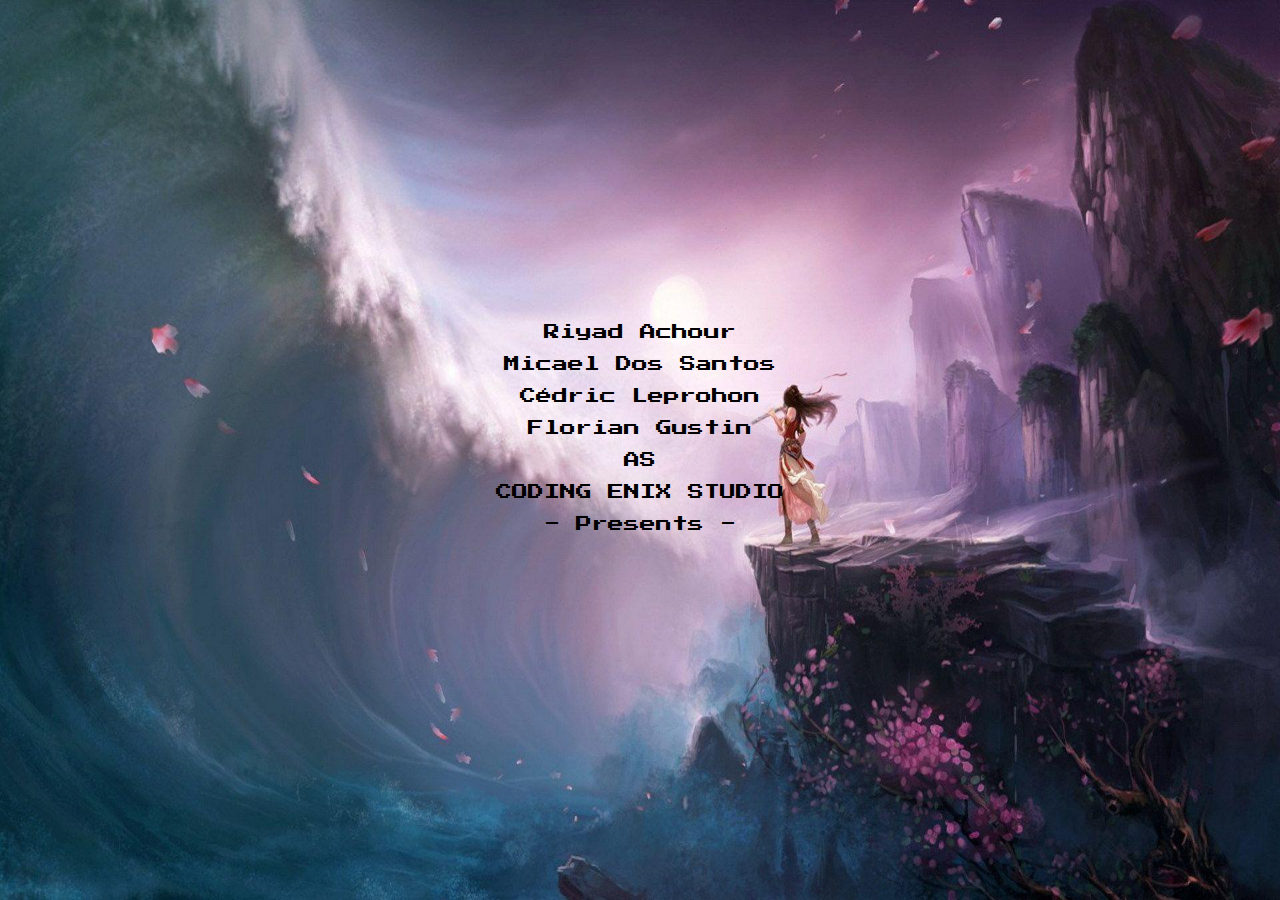
<file: index.html>
<!DOCTYPE html>
<html lang="fr">
<head>
    <meta charset="UTF-8">
    <meta name="viewport" content="width=device-width, initial-scale=1.0">
    <meta http-equiv="X-UA-Compatible" content="ie=edge">
    <title>FINAL FANTASY XVI</title>

    <script src="https://code.jquery.com/jquery-3.3.1.slim.min.js" integrity="sha384-q8i/X+965DzO0rT7abK41JStQIAqVgRVzpbzo5smXKp4YfRvH+8abtTE1Pi6jizo" crossorigin="anonymous"></script>
    <script src="https://cdnjs.cloudflare.com/ajax/libs/popper.js/1.14.3/umd/popper.min.js" integrity="sha384-ZMP7rVo3mIykV+2+9J3UJ46jBk0WLaUAdn689aCwoqbBJiSnjAK/l8WvCWPIPm49" crossorigin="anonymous"></script>
    <script src="https://stackpath.bootstrapcdn.com/bootstrap/4.1.3/js/bootstrap.min.js" integrity="sha384-ChfqqxuZUCnJSK3+MXmPNIyE6ZbWh2IMqE241rYiqJxyMiZ6OW/JmZQ5stwEULTy" crossorigin="anonymous"></script>
    <link rel="stylesheet" href="https://stackpath.bootstrapcdn.com/bootstrap/4.1.3/css/bootstrap.min.css" integrity="sha384-MCw98/SFnGE8fJT3GXwEOngsV7Zt27NXFoaoApmYm81iuXoPkFOJwJ8ERdknLPMO" crossorigin="anonymous">
    <link rel="stylesheet" href="https://use.fontawesome.com/releases/v5.5.0/css/all.css" integrity="sha384-B4dIYHKNBt8Bc12p+WXckhzcICo0wtJAoU8YZTY5qE0Id1GSseTk6S+L3BlXeVIU" crossorigin="anonymous">

    <link href="https://fonts.googleapis.com/css?family=Patua+One" rel="stylesheet">


    <link href="https://fonts.googleapis.com/css?family=Press+Start+2P" rel="stylesheet">

    <link rel="stylesheet" type="text/css" href="game.css" />

</head>
<body>
<div class="begin" id="startPage">
        <audio autoplay class="display">
                <source src="sounds/start.mp3" type="audio/mpeg">
              </audio> 
    <img class="background" src="./assets/intro.jpg" alt="Image de fond" />
    <div class="firstTitle" id="startText"><p>Riyad Achour</p>
    <p>Micael Dos Santos</p>
    <p>Cédric Leprohon</p>
    <p>Florian Gustin</p>
    <p>AS</p>
    <p>CODING ENIX STUDIO</p>
    <p>- Presents -</p></div>
    <div class="firstTitle display" id="startlogo">
        <img id="" class="" src="./assets/logo.png" alt="Titre principal" />
        <p>Press key to start</p>
    </div>
</div>

    <div id="start" class="container-fluid display"> <!-- REMETTRE DISPLAY -->

        <!-- cacher la classe background après l'intro -->
        <!-- Ligne LOGO -->
        <div class="row">
            <div class="logoCenter col-md-12">
                <img class ="" src="./assets/logo.png" alt="">
            </div>
        </div>
        <!-- Ligne BOX JEU -->
        <div class="row">
                <div id="game" class="col-md-10 offset-md-1">
                    <div id="scoring" class="display">
                        <ul id="list">
                        </ul>
                        <button id="restart" class="btn btn-primary">
                                Recommencer la partie
                        </button>
                    </div>
                    <div id="ff" class="container-fluid">
                        <div id="hpAndShop" class="row">
                            <div id="hpBar" class="col-md-4">
                                     <!-- <div class="playerbar progress">
                                        <div class="progress-bar progress-bar-striped progress-bar-animated bg-success" role="progressbar" style="width: 100%"></div>
                                    </div>
                                    <div class="monsterbar progress">
                                        <div class="progress-bar progress-bar-striped progress-bar-animated bg-danger" role="progressbar" style="width: 100%"></div>
                                    </div>  -->
                            </div>
                            <div id="shop" class="col-md-4 display">
                                <div class="row bgGrey">
                                    <div class="col itemBox" id="buy1">
                                        <div class="fas fa-prescription-bottle red"></div>
                                        <div class="itemDesc"><p>Potion de force</p>
                                        <p><span class="fas fa-coins or"></span> 2</p></div>
                                    </div>
                                    <div class="col itemBox" id="buy2">
                                            <div class="fas fa-prescription-bottle violet"></div>
                                            <div class="itemDesc"><p>Potion d'agilité</p>
                                            <p><span class="fas fa-coins or"></span> 2</p></div>
                                    </div>
                                    <div class="w-100"></div>
                                    <div class="col itemBox" id="buy3">
                                            <div class="fas fa-prescription-bottle blue"></div>
                                            <div class="itemDesc"><p>Potion d'endurance</p>
                                            <p><span class="fas fa-coins"></span> 2</p></div>
                                    </div>
                                    <div class="col itemBox" id="buy4">
                                            <div class="fas fa-prescription-bottle green"></div>
                                            <div class="itemDesc"><p>Potion de soin</p>
                                            <p><span class="fas fa-coins or"></span> 5</p></div>
                                    </div>
                                </div>
                            </div> 
                        </div>
                        <div id="fight" class="row">
                            <div id="fightPlayer" class="col-md-4">
                                <img src="assets/player.png" id="imgPlayer" >
                            </div>
                            <div id="fightArea" class="col-md-4">
                                <!-- ZONE DE COMBAT -->
                                <div id="centerPlayer" class="display">
                                    <img src="assets/player.png" id="imgPlayerCenter">
                                </div>
                                <div id="centerDragon" class="display">
                                    <img src="assets/dragon.png" id="imgDragonCenter">
                                </div>
                            </div>
                            <div id="fightMonster" class="col-md-4">
                                <img src="assets/dragon.png" id="imgDragon">
                            </div>
                        </div>
                        <div id="chatAndInventory"class="row">
                            <div id="box" class="col-md-6">
                                <!-- PLACEMENT CHATBOX -->
                            </div>
                            <div id="inventory" class="col-md-5 offset-md-1 display">
                                    <div class="row bgGrey">
                                        <div class="col inventoryBox" id="item1">
                                            <div class="big fas fa-prescription-bottle red"></div>
                                            <div class="inventoryDesc">
                                            <p>x <span id="nbItem1"></span></p></div>
                                        </div>
                                        <div class="col inventoryBox" id="item2">
                                                <div class="big fas fa-prescription-bottle violet"></div>
                                                <div class="inventoryDesc">
                                                <p>x <span id="nbItem2"></span></p></div>
                                        </div>
                                        <div class="col inventoryBox" id="item3">
                                                <div class="big fas fa-prescription-bottle blue "></div>
                                                <div class="inventoryDesc">
                                                <p>x <span id="nbItem3"></span></p></div>
                                        </div>
                                        <div class="col inventoryBox" id="item4">
                                                <div class="big fas fa-prescription-bottle green"></div>
                                                <div class="inventoryDesc">
                                                <p>x <span id="nbItem4"></span></p></div>
                                        </div>
                                    </div>
                            </div>
                        </div>
                        <div id="buttons" class="row">
                                    <div class="col">
                                        <button id="goaventure" type="button" class="btn btn-dark" disabled="disabled">
                                            Partir à l'aventure
                                        </button>
                                    </div>
                                    <div class="col">
                                        <button id="goshop" type="button" class="btn btn-secondary" disabled="disabled">
                                            Aller à la boutique
                                        </button>
                                    </div>
                                    <div class="col">
                                        <button id="leaveshop" class="btn btn-secondary" disabled="disabled">
                                            Ouvrir l'inventaire
                                        </button>
                                    </div>
                                    <div class="col">
                                        <button id="restart" type="button" class="btn btn-dark" disabled="disabled">
                                            Recommencer la partie
                                        </button>
                                    </div>
                        </div>
                    </div>
                </div>  
        </div>
    </div>

<script src="game.js"></script>
</body>
</html>

<!--
    monstre : <i class="fas fa-dragon"></i>
    potion heal : <i class="fas fa-prescription-bottle-alt"></i>
    potion  <i class="fas fa-prescription-bottle"></i>

-->
</file>
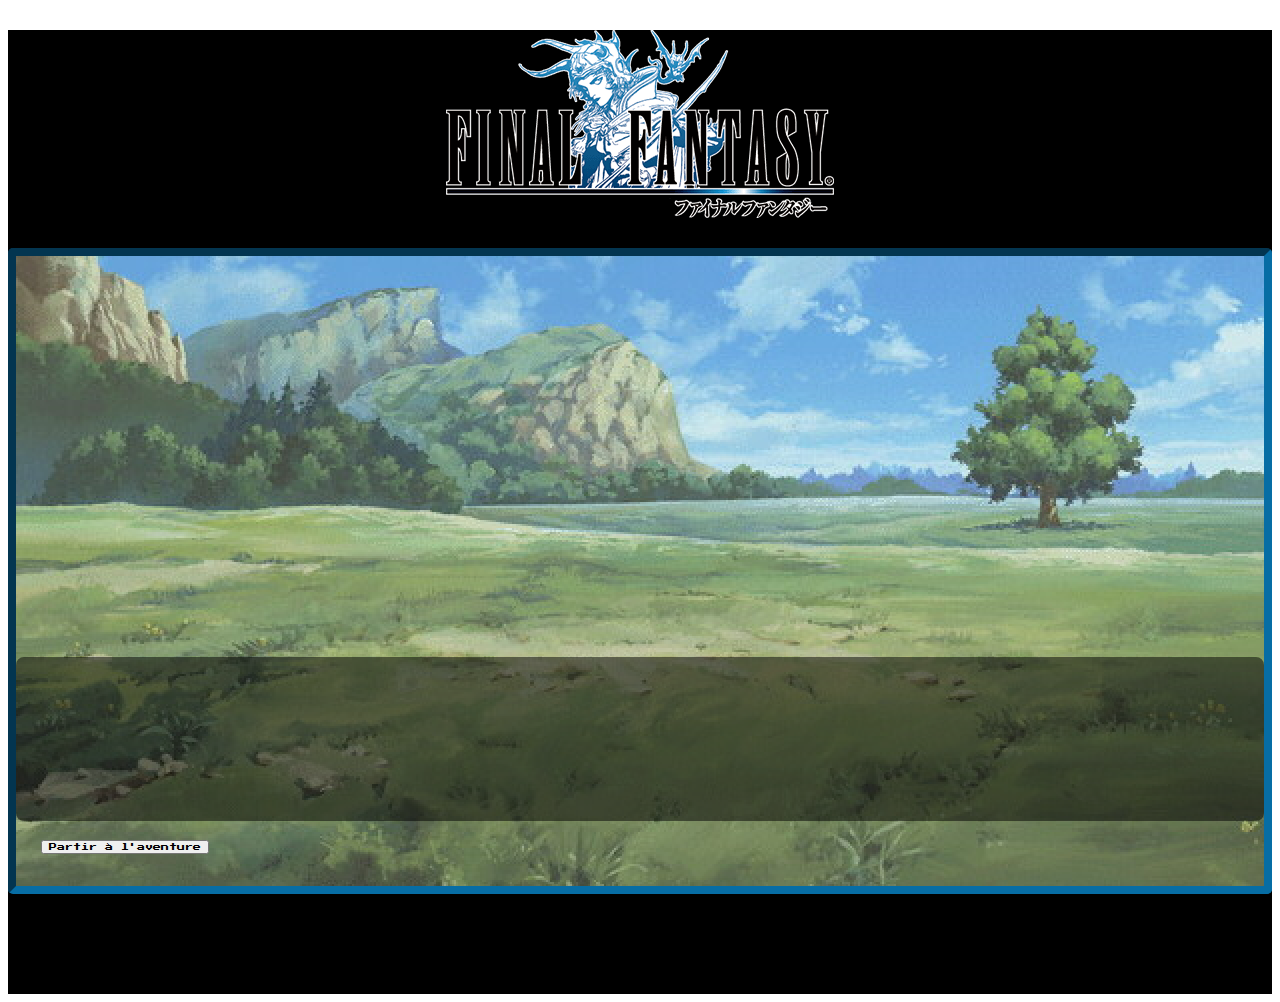
<file: origin/index.html>
<!DOCTYPE html>
<html lang="fr">
<head>
    <meta charset="UTF-8">
    <meta name="viewport" content="width=device-width, initial-scale=1.0">
    <meta http-equiv="X-UA-Compatible" content="ie=edge">
    <title>FINAL FANTASY XVI</title>

    <script src="https://code.jquery.com/jquery-3.3.1.slim.min.js" integrity="sha384-q8i/X+965DzO0rT7abK41JStQIAqVgRVzpbzo5smXKp4YfRvH+8abtTE1Pi6jizo" crossorigin="anonymous"></script>
    <script src="https://cdnjs.cloudflare.com/ajax/libs/popper.js/1.14.3/umd/popper.min.js" integrity="sha384-ZMP7rVo3mIykV+2+9J3UJ46jBk0WLaUAdn689aCwoqbBJiSnjAK/l8WvCWPIPm49" crossorigin="anonymous"></script>
    <script src="https://stackpath.bootstrapcdn.com/bootstrap/4.1.3/js/bootstrap.min.js" integrity="sha384-ChfqqxuZUCnJSK3+MXmPNIyE6ZbWh2IMqE241rYiqJxyMiZ6OW/JmZQ5stwEULTy" crossorigin="anonymous"></script>
    <link rel="stylesheet" href="https://stackpath.bootstrapcdn.com/bootstrap/4.1.3/css/bootstrap.min.css" integrity="sha384-MCw98/SFnGE8fJT3GXwEOngsV7Zt27NXFoaoApmYm81iuXoPkFOJwJ8ERdknLPMO" crossorigin="anonymous">
    <link rel="stylesheet" href="https://use.fontawesome.com/releases/v5.5.0/css/all.css" integrity="sha384-B4dIYHKNBt8Bc12p+WXckhzcICo0wtJAoU8YZTY5qE0Id1GSseTk6S+L3BlXeVIU" crossorigin="anonymous">

    <link href="https://fonts.googleapis.com/css?family=Patua+One" rel="stylesheet">


    <link href="https://fonts.googleapis.com/css?family=Press+Start+2P" rel="stylesheet">

    <link rel="stylesheet" type="text/css" href="./css/game.css" />

</head>
<body>
<div class="begin display" id="startPage">
        <audio autoplay class="display">
                <source src="sounds/start.mp3" type="audio/mpeg">
              </audio> 
    <img class="background" src="./assets/intro.jpg" alt="Image de fond" />
    <div class="firstTitle" id="startText"><p>Riyad Achour</p>
    <p>Micael Dos Santos</p>
    <p>Cédric Leprohon</p>
    <p>Florian Gustin</p>
    <p>AS</p>
    <p>CODING ENIX STUDIO</p>
    <p>- Presents -</p></div>
    <div class="firstTitle display" id="startlogo">
        <img id="" class="" src="./assets/logo.png" alt="Titre principal" />
        <p>Press key to start</p>
    </div>
</div>

    <div id="start" class="container-fluid"> <!-- REMETTRE DISPLAY -->

        <!-- cacher la classe background après l'intro -->
        <!-- Ligne LOGO -->
        <div class="row">
            <div class="logoCenter col-md-12">
                <img class ="" src="./assets/logo.png" alt="">
            </div>
        </div>
        <!-- Ligne BOX JEU -->
        <div class="row">
                <div id="game" class="col-md-10 offset-md-1 day">
                    <!-- <div id="scoring" class="display">
                        <ul id="list">
                        </ul>
                        <button id="restart" class="btn btn-primary">
                                Recommencer la partie
                        </button>
                    </div>-->
                    <div id="ff" class="container-fluid">
                        <div id="hpAndShop" class="row">
                            <div class="absoluteGauche col-md-2">
                                     <div id="playerBar" class="playerbar progress display">
                                        <div class="progress-bar progress-bar-striped progress-bar-animated bg-success" role="progressbar" style="width: 100%"></div>
                                    </div>
                            </div>
                            <div class="absoluteDroite col-md-2">
                               <div id="monsterBar" class="monsterbar progress display">
                                   <div class="progress-bar progress-bar-striped progress-bar-animated bg-danger" role="progressbar" style="width: 100%"></div>
                               </div> 
                            </div>
                            <div id="shop" class="col-md-4 display">
                                <div class="row bgGrey">
                                    <div class="col itemBox" id="buy1">
                                        <div class="fas fa-prescription-bottle red"></div>
                                        <div class="itemDesc"><p>Potion de force</p>
                                        <p><span class="fas fa-coins or"></span> 2</p></div>
                                    </div>
                                    <div class="col itemBox" id="buy2">
                                            <div class="fas fa-prescription-bottle violet"></div>
                                            <div class="itemDesc"><p>Potion d'agilité</p>
                                            <p><span class="fas fa-coins or"></span> 2</p></div>
                                    </div>
                                    <div class="w-100"></div>
                                    <div class="col itemBox" id="buy3">
                                            <div class="fas fa-prescription-bottle blue"></div>
                                            <div class="itemDesc"><p>Potion d'endurance</p>
                                            <p><span class="fas fa-coins"></span> 2</p></div>
                                    </div>
                                    <div class="col itemBox" id="buy4">
                                            <div class="fas fa-prescription-bottle green"></div>
                                            <div class="itemDesc"><p>Potion de soin</p>
                                            <p><span class="fas fa-coins or"></span> 5</p></div>
                                    </div>
                                </div>
                            </div> 
                        </div>
                        <div id="fight" class="row">
                            <div id="fightPlayer" class="col-md-4 display">
                                <img src="assets/player.png" id="imgPlayer" >
                            </div>
                            <div id="fightArea" class="col-md-4">
                                <!-- ZONE DE COMBAT -->
                            </div>
                            <div id="fightMonster" class="col-md-4 display">
                                <img src="assets/dragon.png" id="imgDragon">
                            </div>
                        </div>
                        <div id="chatAndInventory"class="row">
                            <div id="box" class="col-md-6">
                                <!-- PLACEMENT CHATBOX -->
                            </div>
                            <div id="inventory" class="col-md-5 offset-md-1 display">
                                    <div class="row bgGrey">
                                        <div class="col inventoryBox" id="item1">
                                            <div class="big fas fa-prescription-bottle red"></div>
                                            <div class="inventoryDesc">
                                            <p>x <span id="nbItem1"></span></p></div>
                                        </div>
                                        <div class="col inventoryBox" id="item2">
                                                <div class="big fas fa-prescription-bottle violet"></div>
                                                <div class="inventoryDesc">
                                                <p>x <span id="nbItem2"></span></p></div>
                                        </div>
                                        <div class="col inventoryBox" id="item3">
                                                <div class="big fas fa-prescription-bottle blue "></div>
                                                <div class="inventoryDesc">
                                                <p>x <span id="nbItem3"></span></p></div>
                                        </div>
                                        <div class="col inventoryBox" id="item4">
                                                <div class="big fas fa-prescription-bottle green"></div>
                                                <div class="inventoryDesc">
                                                <p>x <span id="nbItem4"></span></p></div>
                                        </div>
                                    </div>
                            </div>
                        </div>
                        <div id="buttons" class="row">
                                    <div class="col">
                                        <button id="goaventure" type="button" class="btn btn-dark">
                                            Partir à l'aventure
                                        </button>
                                    </div>
                                    <div class="col">
                                        <button id="goshop" type="button" class="btn btn-secondary display">
                                            Aller à la boutique
                                        </button>
                                    </div>
                                    <div class="col">
                                        <button id="leaveshop" class="btn btn-secondary display">
                                            Ouvrir l'inventaire
                                        </button>
                                    </div>
                                    <div class="col">
                                        <button id="restart" type="button" class="btn btn-dark display">
                                            <a href="index.html">Recommencer la partie</a>
                                        </button>
                                    </div>
                        </div>
                    </div>
                </div>  
        </div>
    </div>

<script src="./js/functions.js"></script>
<script src="./js/globalvariables.js"></script>
<script src="./js/script.js"></script>

</body>
</html>

<!--
    monstre : <i class="fas fa-dragon"></i>
    potion heal : <i class="fas fa-prescription-bottle-alt"></i>
    potion  <i class="fas fa-prescription-bottle"></i>

-->
</file>
<file: game.css>
#game{
    height: 630px;
    border: 8px inset #076da4;
    border-radius: 5px;
    background: url(assets/day_battle.png);
}

h1{
    text-align: center;
    margin-bottom: 20px;
}

.begin {
    margin : 0;
    padding: 0;
    display: flex;
    justify-content: center;
    align-items: center;

}
.background
{
    width: 100%;
    height: auto;
    position: absolute; 
    top: 0; 
    left: 0; 

      
    /* Preserve aspet ratio */
    min-width: 100%;
    min-height: 100%;
}
.firstTitle
{
    position: relative;
    margin-top: 300px;
    font-family: 'Press Start 2P', cursive;
    text-align: center;
    
}

.display {
    display: none;
}

.logo{
    width: 100px;
    height: 100px;
}
.logoCenter {
    display: flex;
    justify-content: center;
    margin-top: 30px;
    margin-bottom: 30px;
}
#start {
    background-color: black;
    padding-bottom: 100px;
}
#hpAndShop{
    margin-top: 15px;
}

#fight{
    height: 330px;
}
#shop{
    height: 275px;
    position: absolute;
    left: 350px;
    z-index: 2;
}
#hpBar{
    padding-left: 0px;
    padding-right: 50px;
    height: 42px;
}

.progress{
    height: 20px;
}

.bgGrey{
    background-color: #8D6E63;
    border-radius: 15px;
    padding-top: 20px;


    font-family: 'Patua One', cursive;

    color: white;
}
#inventory{
    padding-left: 20px;
}


.itemBox {
    text-align: center;
    font-size: 50px;
}

.itemDesc {
    font-size: 8px;
}

.inventorybox {
    text-align: center;
    font-size: 20px;
    

}

.inventoryDesc {
    font-size: 15px;
    text-align:center;

}

.big {
    font-size: 60px;
    text-align:center;

}

.monsterbar{
    margin-left: 50px;
    margin-top: 2px;
}
#box{
    border: solid 2px black;
    border-radius: 8px;
    margin: 16px auto;
    padding-top: 10px;
    position: relative;
    height: 150px;
    background-color: black;
    opacity: 0.50;
    font-family: 'Press Start 2P', cursive;
    font-size: 10px;
    color: white;
}
#buttons{
    display: flex;
    flex-wrap: wrap;
    flex-direction: row;
    justify-content: space-between;
    align-items: center;
    padding-left: 25px;
}
#buttons button{
    font-family: 'Press Start 2P', cursive;
    font-size: 8px;
}


.red {
    color:red;
}

.green {
    color: green;
}

.violet {
    color: violet;
}

.blue {
    color :blue;
}

.or {
    color: gold;
}
</file>
<file: origin/css/game.css>
#game{
    height: 630px;
    border: 8px inset #076da4;
    border-radius: 5px;
}
.day{
    background-image: url('../assets/day_battle.png');
}
.night{
    background-image: url('../assets/night_battle.jpg');
}

h1{
    text-align: center;
    margin-bottom: 20px;
}

.begin {
    margin : 0;
    padding: 0;
    display: flex;
    justify-content: center;
    align-items: center;

}
.background
{
    width: 100%;
    height: auto;
    position: absolute; 
    top: 0; 
    left: 0; 

      
    /* Preserve aspet ratio */
    min-width: 100%;
    min-height: 100%;
}
.firstTitle
{
    position: relative;
    margin-top: 300px;
    font-family: 'Press Start 2P', cursive;
    text-align: center;
    
}

.display {
    display: none;
}

.logo{
    width: 100px;
    height: 100px;
}
.logoCenter {
    display: flex;
    justify-content: center;
    margin-top: 30px;
    margin-bottom: 30px;
}
#start {
    background-color: black;
    padding-bottom: 100px;
}
#hpAndShop{
    margin-top: 15px;
    height: 20px;
}
.absoluteGauche{
    position: absolute;
}
.absoluteDroite{
    position: absolute;
    left: 865px;
}
#fight{
    height: 350px;
}
#fightMonster{
    padding-left: 70px;

}
#fightPlayer img{
    width: 50%;
    padding-top: 80px;
}
#shop{
    height: 275px;
    position: absolute;
    left: 350px;
    z-index: 2;
}
#hpBar{
    padding-left: 0px;
    padding-right: 50px;
    height: 42px;
}

.progress{
    height: 20px;
}

.bgGrey{
    background-color: #8D6E63;
    border-radius: 15px;
    padding-top: 20px;


    font-family: 'Patua One', cursive;

    color: white;
}
#inventory{
    padding-left: 20px;
}


.itemBox {
    text-align: center;
    font-size: 50px;
}

.itemDesc {
    font-size: 8px;
}

.inventorybox {
    text-align: center;
    font-size: 20px;
    

}

.inventoryDesc {
    font-size: 15px;
    text-align:center;

}

.big {
    font-size: 60px;
    text-align:center;

}

.monsterbar{
    margin-left: 50px;
    margin-top: 2px;
}
#box{
    border: solid 2px black;
    border-radius: 8px;
    margin: 16px auto;
    padding-top: 10px;
    position: relative;
    height: 150px;
    background-color: black;
    opacity: 0.50;
    font-family: 'Press Start 2P', cursive;
    font-size: 6px;
    color: white;
}
#buttons{
    display: flex;
    flex-wrap: wrap;
    flex-direction: row;
    justify-content: space-between;
    align-items: center;
    padding-left: 25px;
}
#buttons button{
    font-family: 'Press Start 2P', cursive;
    font-size: 8px;
}


.red {
    color:red;
}

.green {
    color: green;
}

.violet {
    color: violet;
}

.blue {
    color :blue;
}

.or {
    color: gold;
}
</file>
